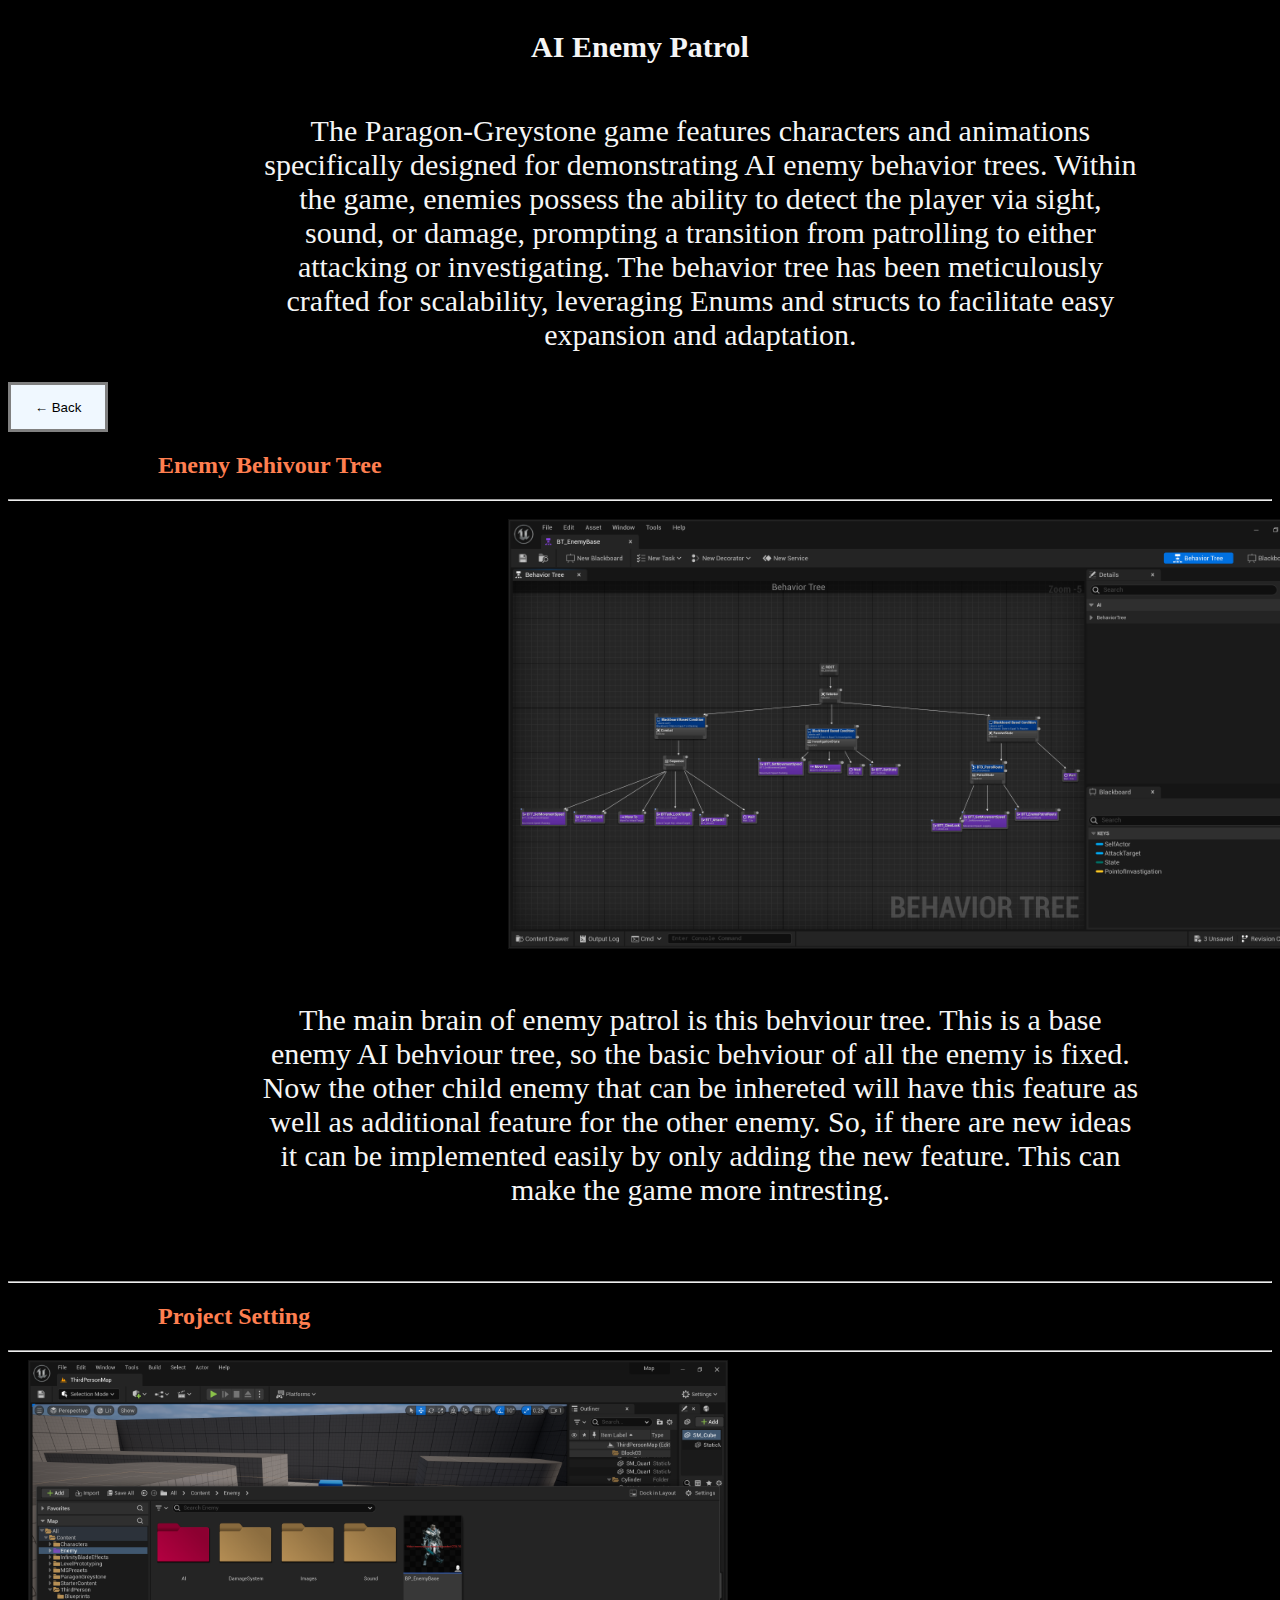
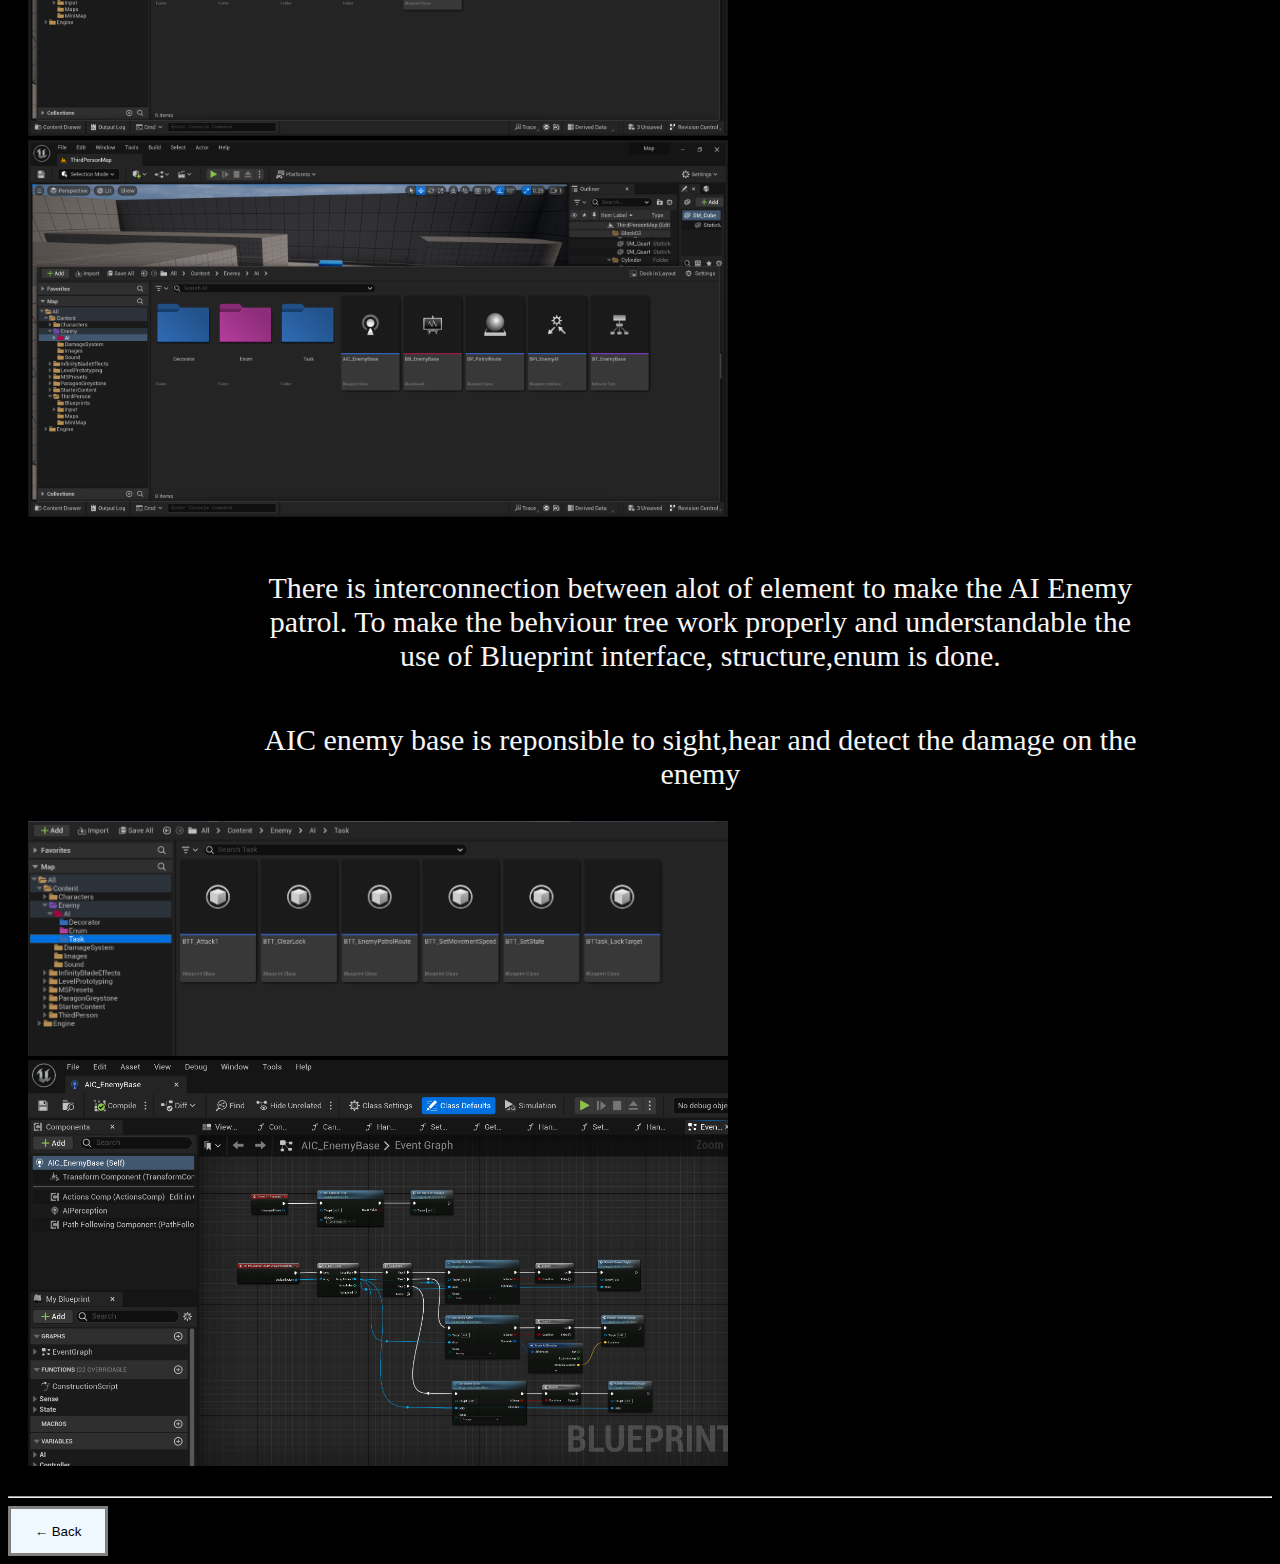
<file: Website/AIpatrol.html>
<!DOCTYPE html>
<html lang="en">
<head>
    <meta charset="UTF-8">
    <meta name="viewport" content="width=device-width, initial-scale=1.0">
    <title>AI Patrol Game</title>
    <link rel="stylesheet" href="style2.css">
</head>
<body>
    <h3>AI Enemy Patrol</h3>
    <p>The Paragon-Greystone game features characters and animations specifically designed for demonstrating AI enemy behavior trees. Within the game, enemies possess the ability to detect the player via sight, sound, or damage, prompting a transition from patrolling to either attacking or investigating. The behavior tree has been meticulously crafted for scalability, leveraging Enums and structs to facilitate easy expansion and adaptation.
    </p>
    <a href="index.html"><button>&#x2190; Back</button></a>
    <h2>Enemy Behivour Tree</h2>
    <hr>
    <img class="center" src="Images/BehivourTree.png" width="800px">
    <p>The main brain of enemy patrol is this behviour tree. This is a base enemy AI behviour tree, so the basic behviour of all the enemy is fixed. Now the other child enemy that can be inhereted will have this feature as well as additional feature for the other enemy. So, if there are new ideas it can be implemented easily by only adding the new feature. This can make the game more intresting.</p>
    <br>
    <br>
    <hr>
    <h2>Project Setting</h2>
    <hr>
    <img src="Images/Unreal Engine 5 Screenshot 2024.02.11 - 20.13.21.96.png" width="700px">
    <img src="Images/EnemyFolders.png" width="700px">
    <p>There is interconnection between alot of element to make the AI Enemy patrol. To make the behviour tree work properly and understandable the use of Blueprint interface, structure,enum is done.</p>
    <p>AIC enemy base is reponsible to sight,hear and detect the damage on the enemy </p>
    <img src="Images/Task.png" width="700px">
    <img src="Images/AICEnemy.png" width="700px">
    <br>
    <br>
    <hr>
   <a href="index.html"><button>&#x2190; Back</button></a>
</body>
</html>
</file>
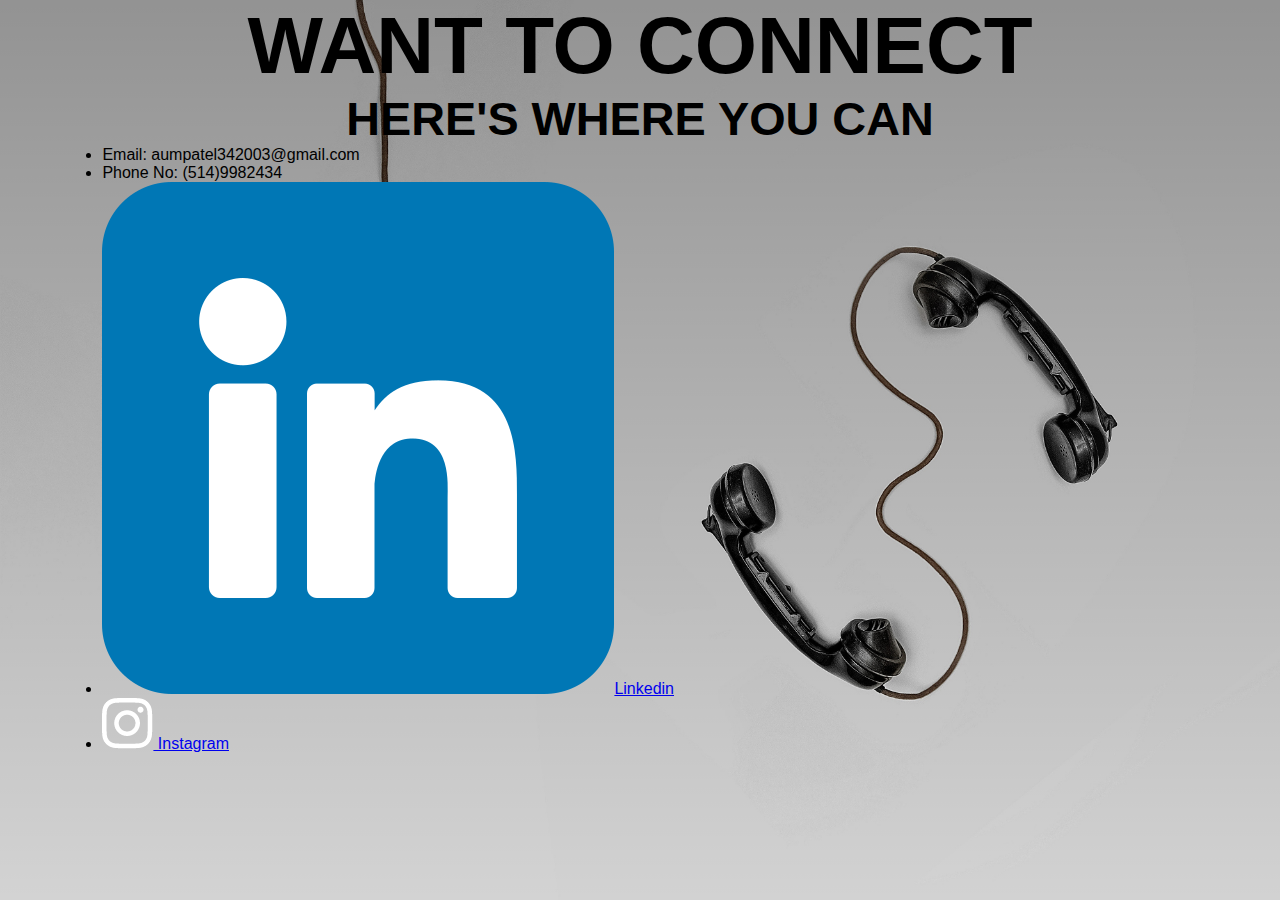
<file: Website/contact.html>
<!DOCTYPE html>
<html lang="en">

<head>
    <meta name="viewpoint" content="width=device-weidth",intial-scale=1.0>
    <title>Contact Me</title>
    <link href="style.css" rel="stylesheet">
 </head>

    <body class="background-image3">
        
        <div class="contact"> 
          <h1>WANT TO CONNECT</h1>
          <h3>HERE'S WHERE YOU CAN</h3>
        </div>

        <div class="list">
            <ul>
                <li>Email: aumpatel342003@gmail.com</li>
                <li>Phone No: (514)9982434</li>
                <li><a href="https://www.linkedin.com/in/aum-patel-568a81289?utm_source=share&utm_campaign=share_via&utm_content=profile&utm_medium=ios_app"><img src="Images/linkedin (1).png">Linkedin</a></li>
                <li><a href="https://instagram.com/__aum_343?igshid=OGQ5ZDc2ODk2ZA=="><img src="Images/instagram.png"> Instagram</a></li>
        
            </ul>
        </div>





    </body>
















</html>
</file>
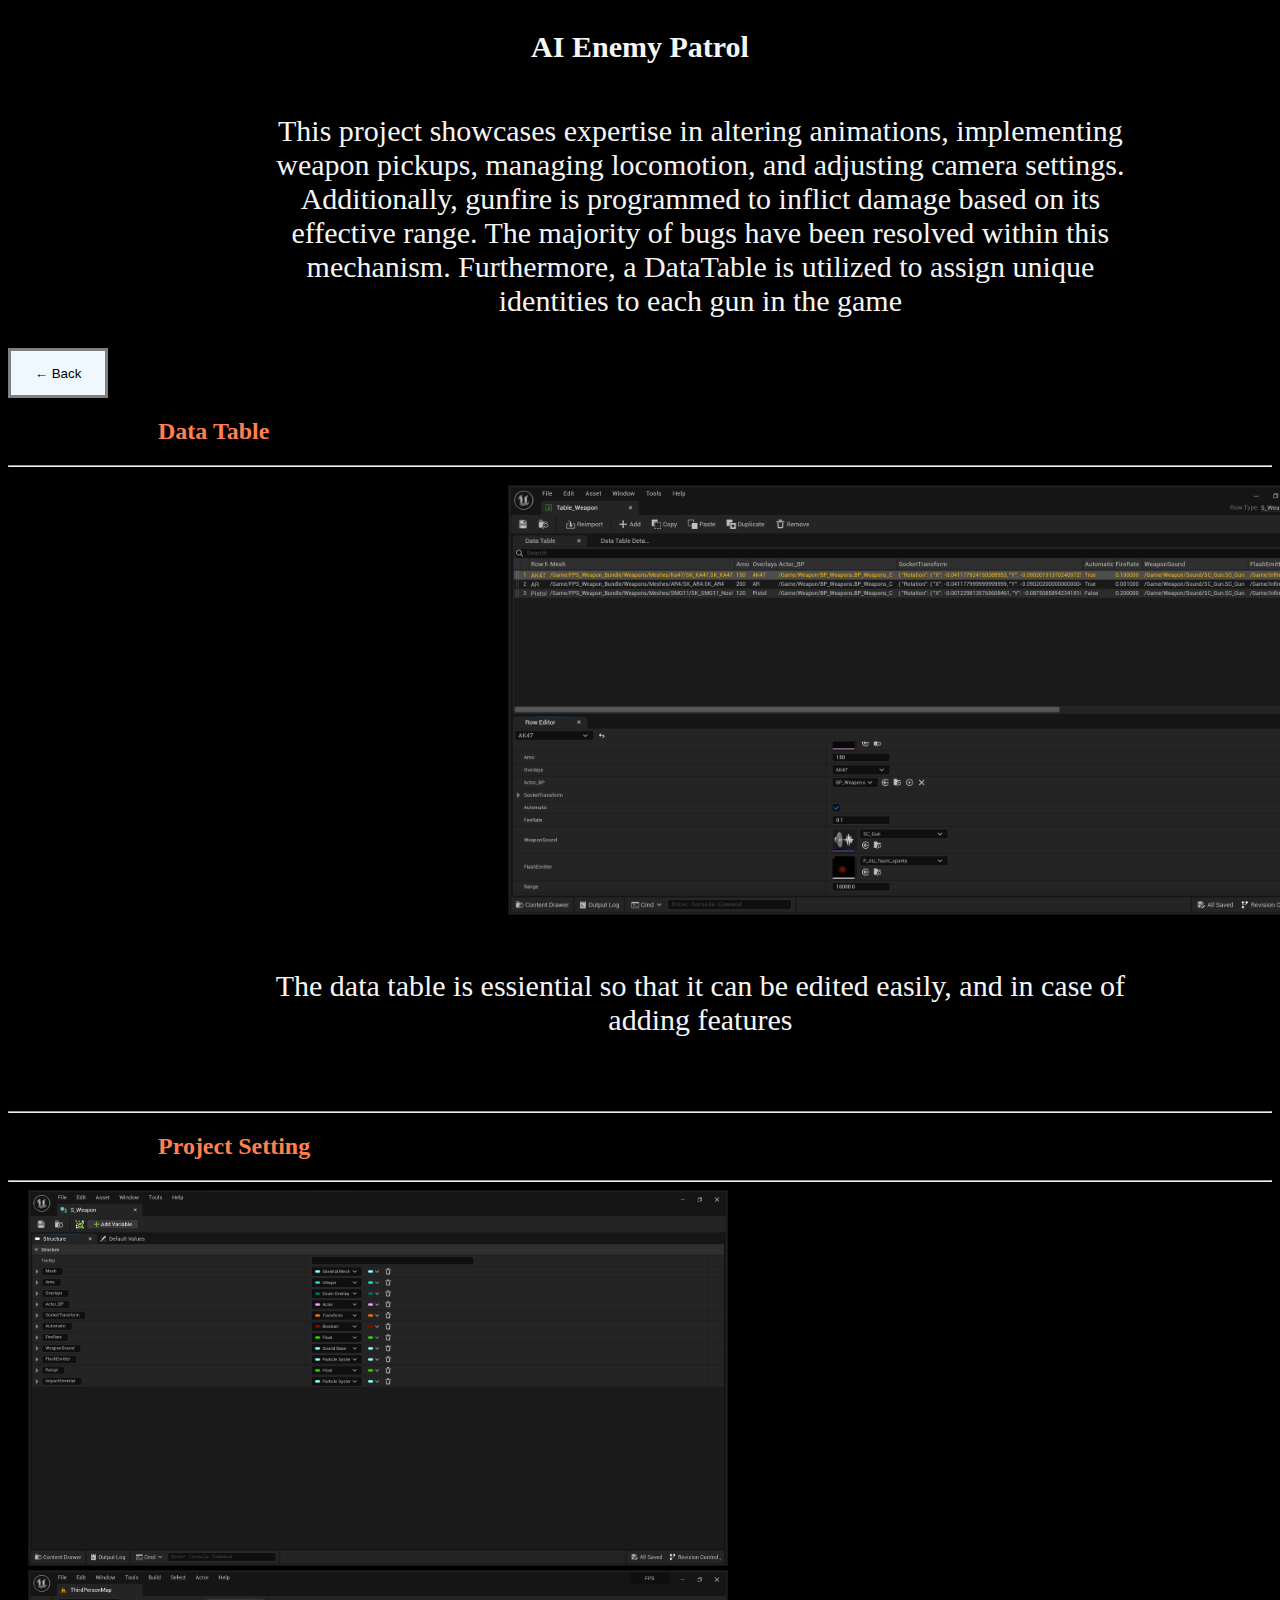
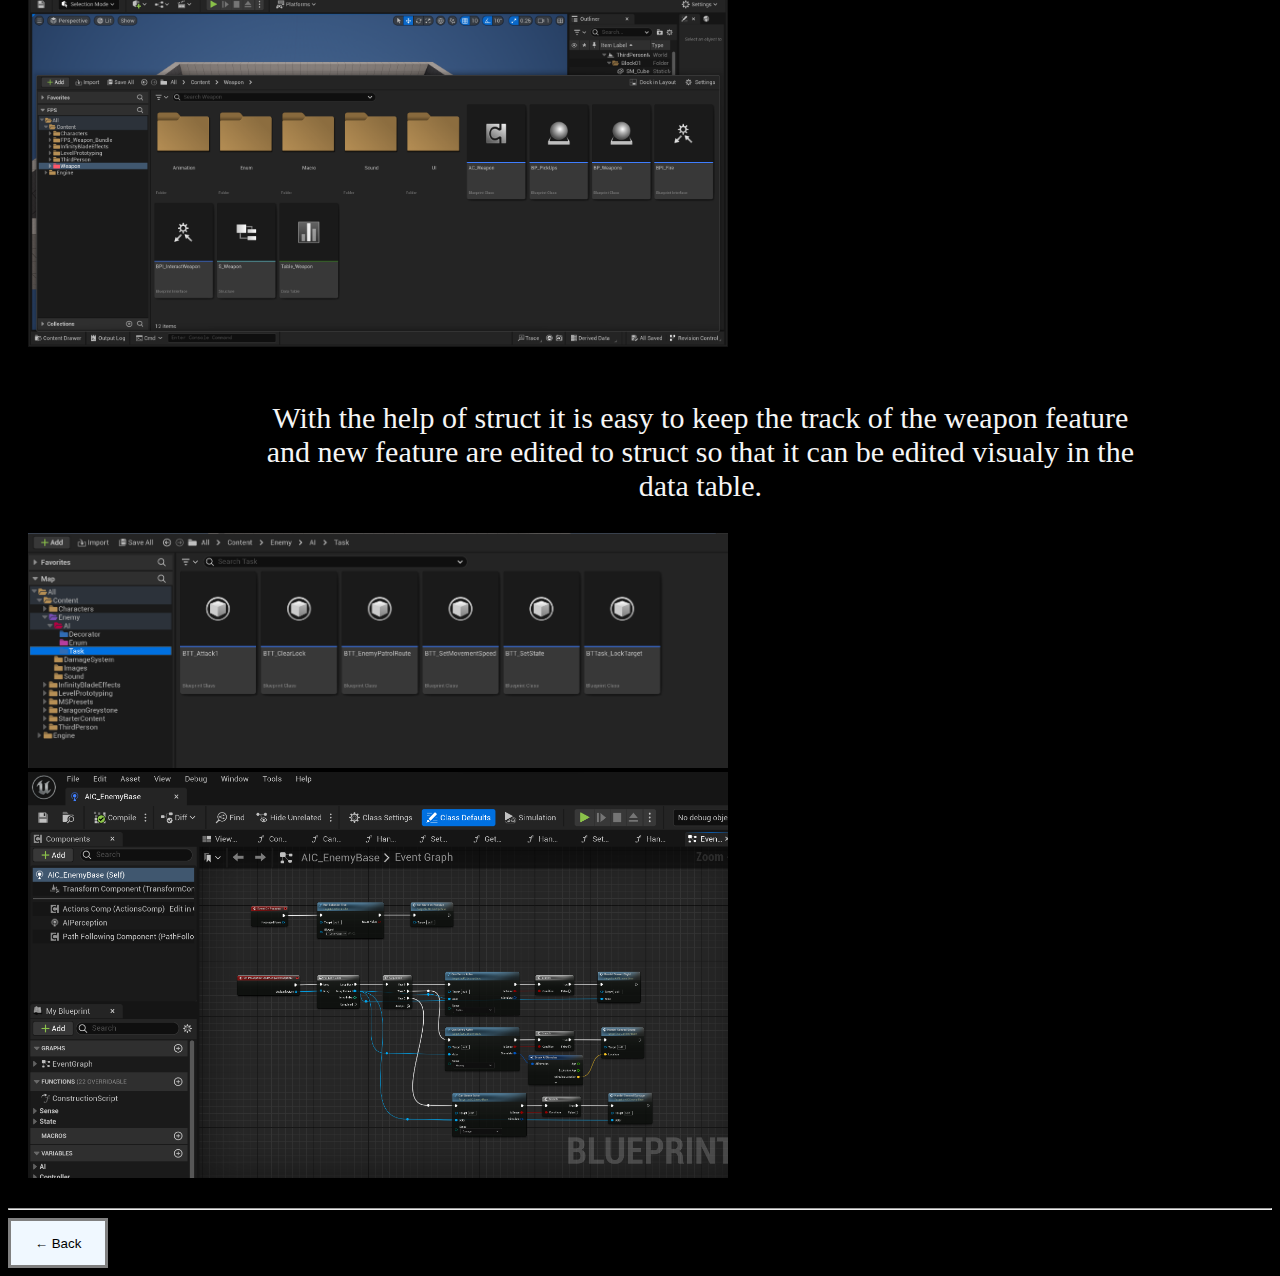
<file: Website/Gun.html>
<!DOCTYPE html>
<html lang="en">
<head>
    <meta charset="UTF-8">
    <meta name="viewport" content="width=device-width, initial-scale=1.0">
    <title>Obstacle Game</title>
    <link rel="stylesheet" href="style2.css">
</head>
<body>
    <h3>AI Enemy Patrol</h3>
    <p>This project showcases expertise in altering animations, implementing weapon pickups, managing locomotion, and adjusting camera settings. Additionally, gunfire is programmed to inflict damage based on its effective range. The majority of bugs have been resolved within this mechanism. Furthermore, a DataTable is utilized to assign unique identities to each gun in the game
    </p>
    <a href="index.html"><button>&#x2190; Back</button></a>
    <h2>Data Table</h2>
    <hr>
    <img class="center" src="Images/DataTable.png" width="800px">
    <p>The data table is essiential so that it can be edited easily, and in case of adding features</p>
    <br>
    <br>
    <hr>
    <h2>Project Setting</h2>
    <hr>
    <img src="Images/Struct_Gun.png" width="700px">
    <img src="Images/organisation.png" width="700px">
    <p>With the help of struct it is easy to keep the track of the weapon feature and new feature are edited to struct so that it can be edited visualy in the data table.</p>
    
    <img src="Images/Task.png" width="700px">
    <img src="Images/AICEnemy.png" width="700px">
    <br>
    <br>
    <hr>
   <a href="index.html"><button>&#x2190; Back</button></a>
</body>
</html>
</file>
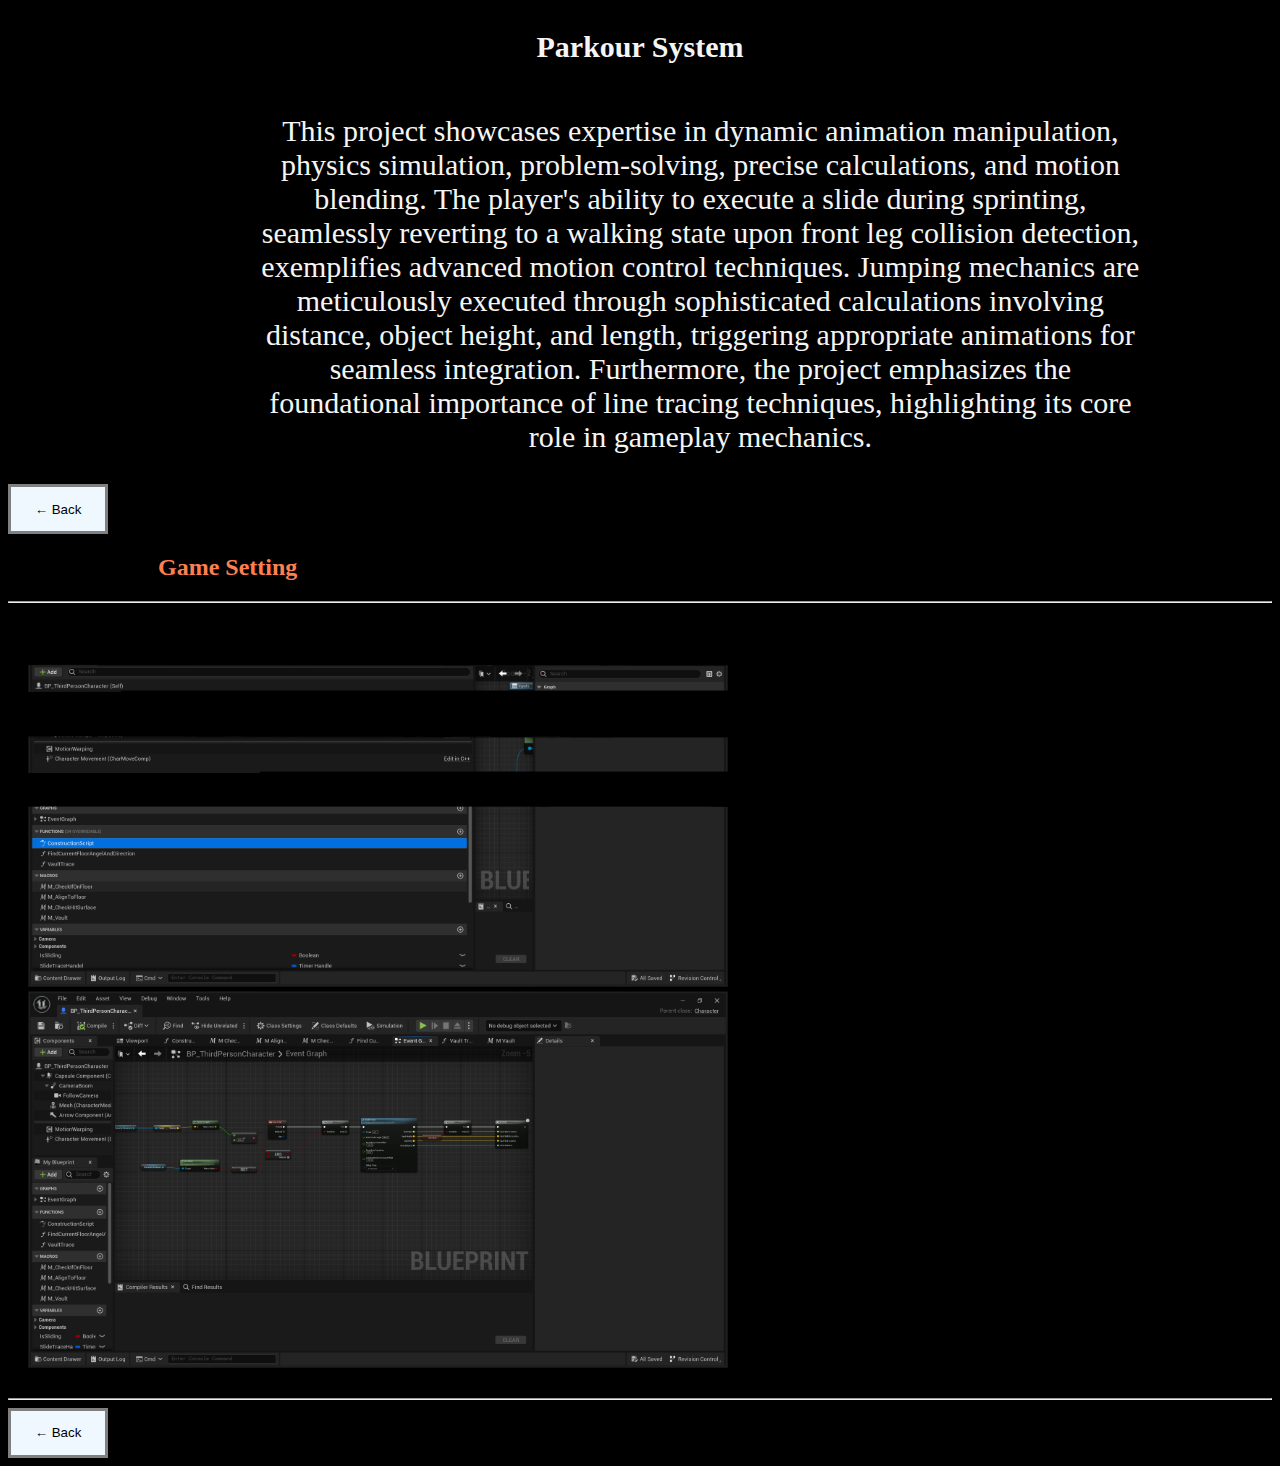
<file: Website/Parkour.html>
<!DOCTYPE html>
<html lang="en">
<head>
    <meta charset="UTF-8">
    <meta name="viewport" content="width=device-width, initial-scale=1.0">
    <title>Parkour Game</title>
    <link rel="stylesheet" href="style2.css">
</head>
<body>
    <h3>Parkour System</h3>
    <p>
    This project showcases expertise in dynamic animation manipulation, physics simulation, problem-solving, precise calculations, and motion blending. The player's ability to execute a slide during sprinting, seamlessly reverting to a walking state upon front leg collision detection, exemplifies advanced motion control techniques. Jumping mechanics are meticulously executed through sophisticated calculations involving distance, object height, and length, triggering appropriate animations for seamless integration. Furthermore, the project emphasizes the foundational importance of line tracing techniques, highlighting its core role in gameplay mechanics.
    </p>
    <a href="index.html"><button>&#x2190; Back</button></a>
    <h2>Game Setting</h2>
    <hr>
    <img src="Images/Parkour1.png" width="700px">
    <img src="Images/Parkour2.png" width="700px" >
    <br>
    <br>
    <hr>
   <a href="index.html"><button>&#x2190; Back</button></a>
</body>
</html>
</file>
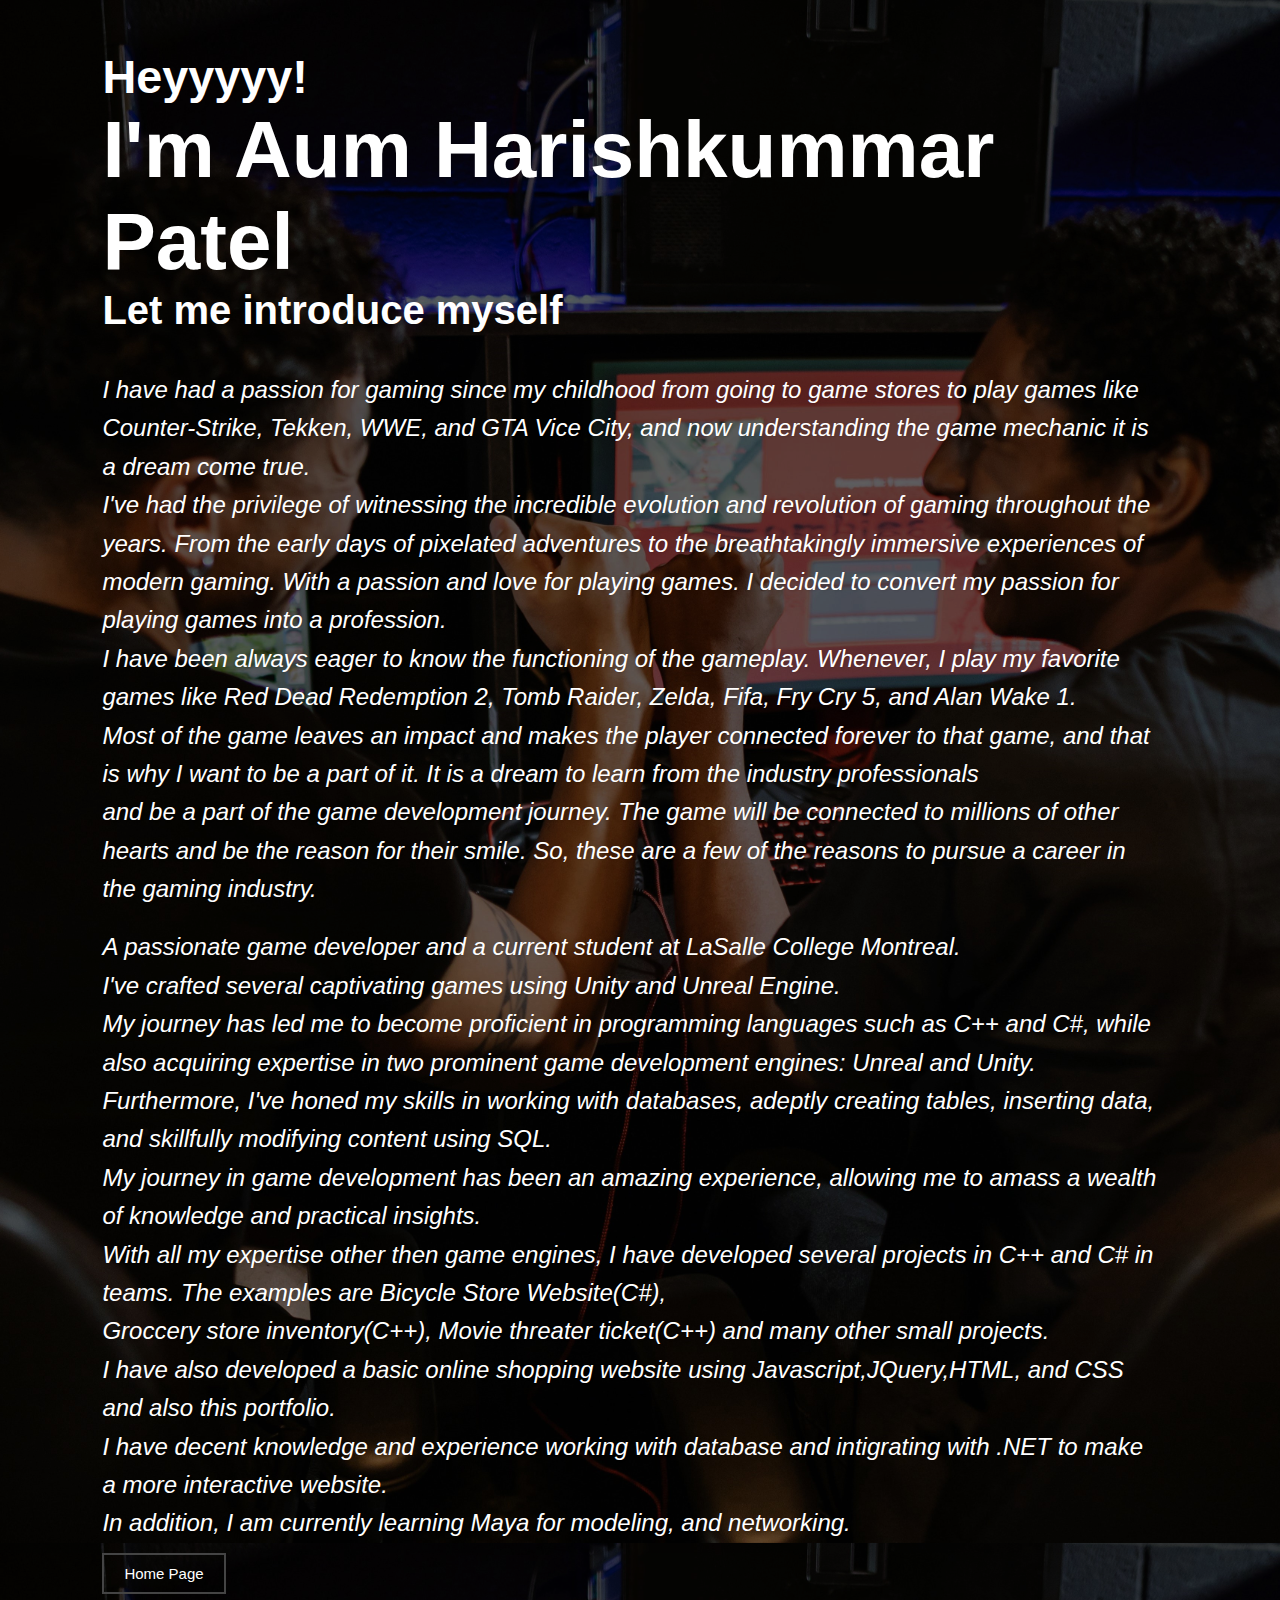
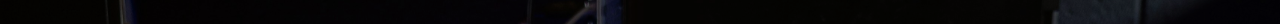
<file: Website/portfolio.html>
<!DOCTYPE html>
<!DOCTYPE html>
<html lang="en">
<head>
    <meta charset="UTF-8">
    <meta name="viewport" content="width=device-width, initial-scale=1.0">
    <title>Portfolio</title>
    <link href="style.css" rel="stylesheet">
</head>
<body class="background-image2">

   <div class="intro">
    <h3>Heyyyyy!</h3>
    <h1>I'm Aum Harishkummar Patel</h1>
     <p>Let me introduce myself</p>
   </div>

      <div class="intro-para"> 
      <br>
      <p>I have had a passion for gaming since my childhood from going to game stores to play games like Counter-Strike, Tekken, WWE, and GTA Vice City, and now understanding the game mechanic it is a dream come true.<br>
        I've had the privilege of witnessing the incredible evolution and revolution of gaming throughout the years. From the early days of pixelated adventures to the breathtakingly immersive experiences of modern gaming. With a passion and love for playing games. I decided to convert my passion for playing games into a profession.  <br>
        I have been always eager to know the functioning of the gameplay. Whenever, I play my favorite games like Red Dead Redemption 2, Tomb Raider, Zelda, Fifa, Fry Cry 5, and Alan Wake 1. <br>
        Most of the game leaves an impact and makes the player connected forever to that game, and that is why I want to be a part of it. It is a dream to learn from the industry professionals<br>and be a part of the game
        development journey. The game will be connected to millions of other hearts and be the reason for their smile. So, these are a few of the reasons to pursue a career in the gaming industry.</p>
        
        <p>A passionate game developer and a current student at LaSalle College Montreal. <br>
          I've crafted several captivating games using Unity and Unreal Engine. <br>
          My journey has led me to become proficient in programming languages such as C++ and C#, while also acquiring expertise in two prominent game development engines: Unreal and Unity.<br>
          Furthermore, I've honed my skills in working with databases, adeptly creating tables, inserting data, and skillfully modifying content using SQL. <br>
          My journey in game development has been an amazing experience, allowing me to amass a wealth of knowledge and practical insights.<br>
          With all my expertise other then game engines, I have developed several projects in C++ and C# in teams. The examples are Bicycle Store Website(C#), <br>
          Groccery store inventory(C++), Movie threater ticket(C++) and many other small projects. <br>
          I have also developed a basic online shopping website using Javascript,JQuery,HTML, and CSS and also this portfolio. <br>
          I have decent knowledge and experience working with database and intigrating with .NET to make a more interactive website. <br>
          In addition, I am currently learning Maya for modeling, and networking. <br> 

  </p>

      </div>

      <div class="row2">
        <a href="index.html">Home Page</a>
      </div>
   

    
</body>
</html>
</file>
<file: Website/style2.css>
body{
    background-color: Black;
    color: whitesmoke;
}

h3{
    text-align: center;
    font-size: 30px;
}
p{
    width: 70%;
    text-align: center;
    font-size: 30px;
    margin-left:250px;
    margin-top: 50px;
}
h2{
    margin-left: 150px;
    color: coral;
}

video{
    margin: auto 50px;
    margin-top: 50px;
}
button{
    text-decoration: none;
    background-color: aliceblue;
    color: black;
    border: 3px solid grey;
    margin-right: 50px;
    height: 50px;
    width: 100px;
}
button:hover{
    background-color: rgb(0, 0, 0);
    color: rgb(238, 233, 233);
    border: 3px solid rgb(27, 27, 27);
    height: 55px;
    width: 100px;
}
img{
    margin-left: 20px;
    margin-right: 20px;
}
.center{
    margin-top: 10px;
    margin-left: 500px;
}
</file>
<file: Website/style.css>
*{
    margin: 0;
    padding: 0;
    box-sizing: border-box;
    font-family: 'poppins',sans-serif;
   
}

body{
   width: 100%;
   height: 100vh;
   background-size: cover;
   background-position: center;
   padding: 0 8%;
   position: relative;
}
.background-image1{
    background-image:linear-gradient(rgba(0, 0, 0, 0.3), transparent), url('Images/Background.jpg') ;
}
.background-image2 {
    background-image:linear-gradient(rgba(0, 0, 0, 0.3), transparent), url('Images/Background2.jpg');
}
.background-image3{
    background-image:linear-gradient(rgba(0, 0, 0, 0.3), transparent), url('Images/Background3.jpg');
}

nav{
    display: flex;
    width: 100%;
    align-items: center;
    flex-wrap: wrap;
    padding: 5px 0;
}
nav ul{
    flex:1;
    text-align: right;
    padding-right: 30px;
}
nav ul li{
    display: inline-block;
    list-style: none;
    margin: 10px 30px;
}
nav ul li a{
    color:aliceblue;
    text-decoration: none;
}
nav ul li a:hover {
    color: rgb(105, 229, 229); /* Change the color on hover */
}
.text-box{
    color:aliceblue;
    position:absolute;
    bottom: 8%;
}
.text-box{
    font-size: 50px;
    font-weight: 600;
    color: aliceblue;
}
.text-box h1{
    font-size: 190px;
    line-height: 160px;
    margin-left: -10px;
    color: transparent;
    -webkit-text-stroke:1px white ;
    background: url(Images/back.png);
    -webkit-background-clip:text ;
    background-position: 0 0;
    animation: back 20s linear infinite;
}
@keyframes back{
    100%{
        background-position:2000px 0;
    }
}
.text-box h3{

    font-size: 40px;
    font-weight: 500;
    color: white;
}
.text-box .row{
    display: flex;
    align-items: center;
    flex-wrap: wrap;
    margin-top: 30px;
}
.text-box a{
    color: aliceblue;
    text-decoration: none;
    padding: 10px 20px;
    margin-right: 20px;
    border: 2px solid white;
}
.social_icons{
    position: absolute;
    right: 5%;
    bottom: 8%;

}
.social_icons img{
    width: 25px;
    display: block;
    margin: 25px 5px;
}

.row a{
    color: white;
    font-size: 15px;
}
.row a:hover{
    color: cyan;
}
.portfolio{
    background-color: black;
}

.intro {
    font-size: 40px; 
    font-weight: bold;
    margin-top: 50px;
    clear: both;
    color: #ffffff;
}
.intro-para p{
    
    float: left;
    margin-top: 20px;
    margin-right: 20px;
    font-size: 24px; 
    font-family: "Helvetica Neue", Arial, sans-serif; 
    color: #ffffff; 
    line-height: 1.6; 
    font-style: italic; 
    text-shadow: 1px 1px 2px rgba(0, 0, 0, 0.1);
}
.row2 a{
    margin-top: 10px; 
    margin-bottom: 30px; 
    display: inline-block;
    color:#ffffff;
    text-decoration: none;
    padding: 10px 20px;
    margin-right: 20px;
    border: 2px solid #444;
    font-size: 15px;
    transition: color 0.3s;
}

.row2 a:hover{
    color: cyan;
}
.contact{
text-align: center;
font-size: 40px;
font-family: 'Gill Sans', 'Gill Sans MT', Calibri, 'Trebuchet MS', sans-serif;
}

#unreal{
    margin-top: 800px;
    color: white;
}
#unity{
    margin-top: 80px;
    color: white;
}
.project-vid video{
    margin-top: 10px;
    border-radius: 3px;
    vertical-align: top;
    border-color: azure;
    border-style: inset;
    display: inline;
}
.project-vid ul{
    display: inline;
    float: inline-end;
    margin: 0;
    padding: 0;
    list-style: none;
    margin-right: 250px;
}

.project-vid ul li{
    margin: 10px;
}
.project-vid a{
  text-decoration: none;
  color: rgb(248, 72, 72);
  font-weight: bold;
}
.project-vid a:hover{
    color: aqua;
  }
#unreal{
    background-image: none;
    background-color: #000000;
}
</file>
